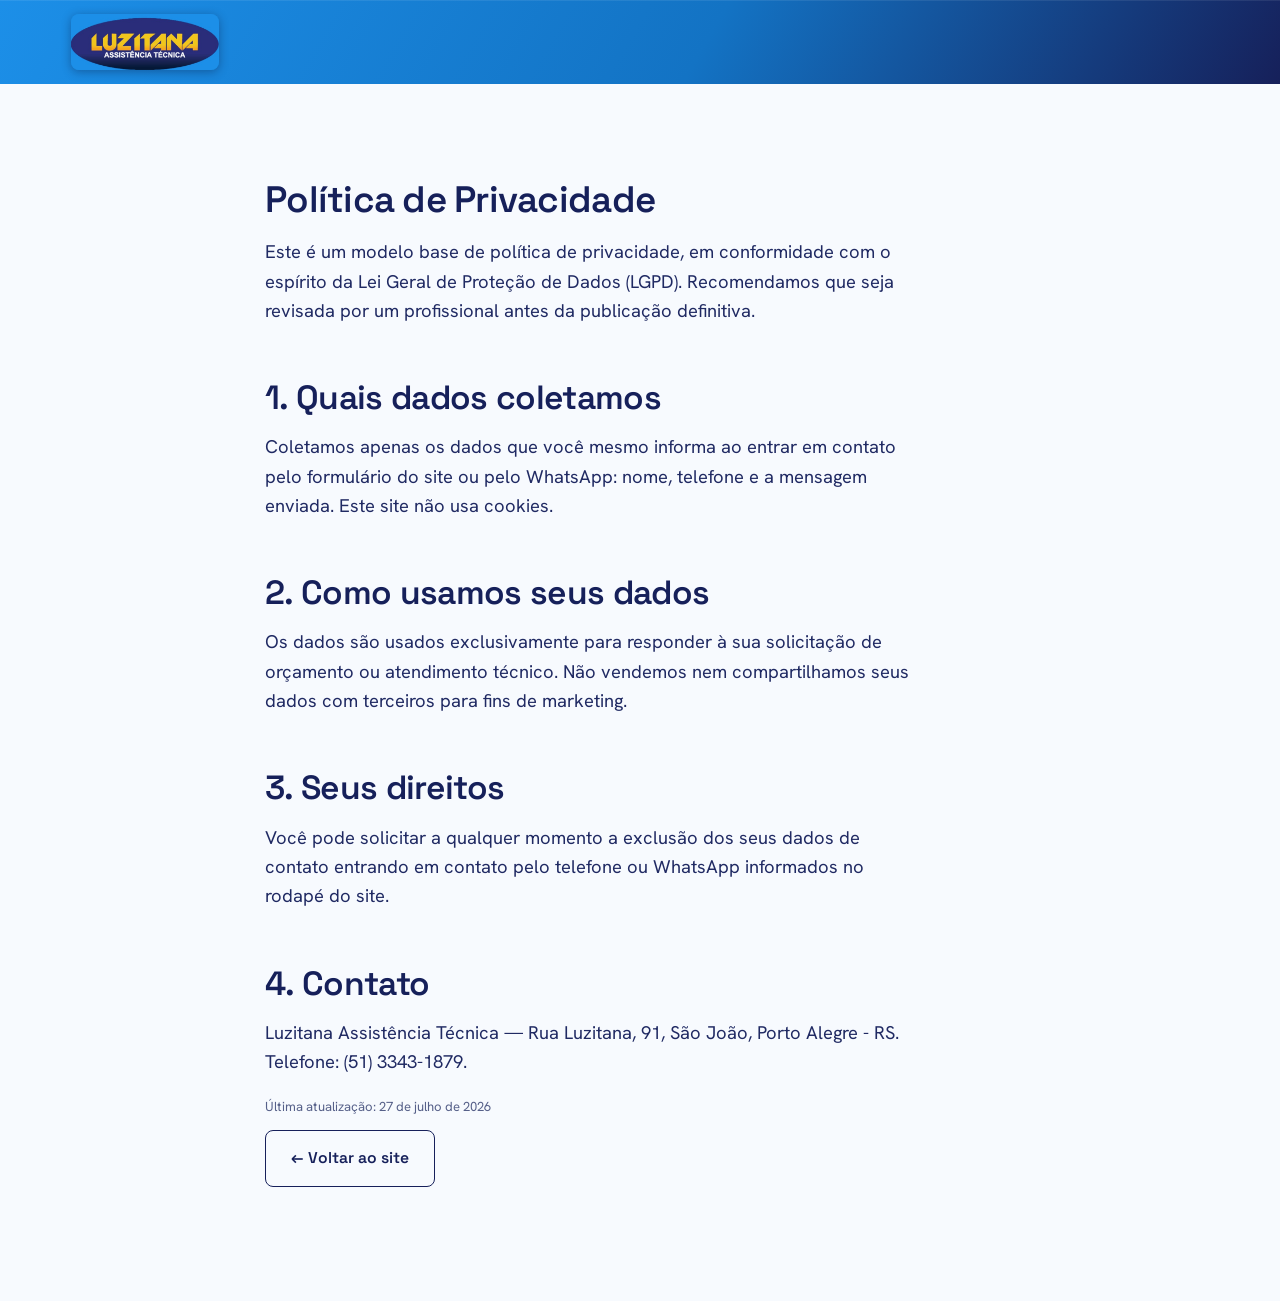
<file: politica-de-privacidade.html>
<!doctype html>
<html lang="pt-BR">
<head>
<script>document.documentElement.classList.add('js')</script>
<meta charset="UTF-8">
<meta name="viewport" content="width=device-width, initial-scale=1">
<title>Política de Privacidade | Luzitana Assistência Técnica</title>
<meta name="robots" content="noindex">
<link rel="canonical" href="https://www.luzitanaar.com.br/politica-de-privacidade.html">
<link rel="icon" href="data:image/svg+xml,%3Csvg xmlns='http://www.w3.org/2000/svg' viewBox='0 0 64 64'%3E%3Crect width='64' height='64' rx='14' fill='%231B2430'/%3E%3Ctext x='32' y='43' font-family='Arial,sans-serif' font-size='30' font-weight='700' fill='%23E0562A' text-anchor='middle'%3EL%3C/text%3E%3C/svg%3E">
<link rel="preconnect" href="https://fonts.googleapis.com">
<link rel="preconnect" href="https://fonts.gstatic.com" crossorigin>
<link rel="stylesheet" href="assets/css/styles.css">
<style>
  .legal{ padding:clamp(48px,8vw,96px) 0; max-width:75ch; margin-inline:auto; }
  .legal h2{ font-size:var(--t-2); margin-top:1.6em; }
</style>
</head>
<body>
<header class="site-header">
  <div class="container">
    <a class="logo" href="index.html">
      <img class="logo-img" src="img/logo-sm.jpg" width="560" height="212" alt="Luzitana Assistência Técnica">
    </a>
  </div>
</header>
<main class="container legal">
  <h1>Política de Privacidade</h1>
  <p class="prose">Este é um modelo base de política de privacidade, em conformidade com o espírito da Lei Geral de Proteção de Dados (LGPD). Recomendamos que seja revisada por um profissional antes da publicação definitiva.</p>

  <h2>1. Quais dados coletamos</h2>
  <p class="prose">Coletamos apenas os dados que você mesmo informa ao entrar em contato pelo formulário do site ou pelo WhatsApp: nome, telefone e a mensagem enviada. Este site não usa cookies.</p>

  <h2>2. Como usamos seus dados</h2>
  <p class="prose">Os dados são usados exclusivamente para responder à sua solicitação de orçamento ou atendimento técnico. Não vendemos nem compartilhamos seus dados com terceiros para fins de marketing.</p>

  <h2>3. Seus direitos</h2>
  <p class="prose">Você pode solicitar a qualquer momento a exclusão dos seus dados de contato entrando em contato pelo telefone ou WhatsApp informados no rodapé do site.</p>

  <h2>4. Contato</h2>
  <p class="prose">Luzitana Assistência Técnica — Rua Luzitana, 91, São João, Porto Alegre - RS. Telefone: (51) 3343-1879.</p>

  <p class="form-note">Última atualização: 27 de julho de 2026</p>

  <p><a class="btn btn-ghost" href="index.html">← Voltar ao site</a></p>
</main>
</body>
</html>
</file>
<file: assets/css/styles.css>
/* Luzitana Assistência Técnica — sistema de design
   Paleta extraída do logo da marca: azul vivo, dourado e navy.
   Base clara e azulada + faixas escuras (navy) no hero/rodapé, dourado reservado para ações.
   Tipografia: Space Grotesk (display) + Hanken Grotesk (corpo). Escala 8px. */

@import url('https://fonts.googleapis.com/css2?family=Space+Grotesk:wght@500;600;700&family=Hanken+Grotesk:ital,wght@0,400;0,500;0,600;0,700;1,400&display=swap');

:root{
  --paper: #F7FAFE;
  --paper-2: #E9F1FC;
  --surface: #FDFEFF;
  --ink: #16205A;
  --ink-soft: #202A63;
  --ink-2: #566089;
  --sky: #1C8FE8;
  --sky-deep: #1373C4;
  --off: #EAF1FC;
  --accent: #F6C21B;
  --accent-2: #DDA300;
  --accent-ink: #16205A;
  --line: rgba(22,32,90,.12);
  --line-dark: rgba(234,241,252,.16);
  --scrim-rgb: 15,22,63;

  --font-display: 'Space Grotesk', 'Hanken Grotesk', sans-serif;
  --font-body: 'Hanken Grotesk', sans-serif;

  --t-0: clamp(1.05rem, 1rem + .2vw, 1.15rem);
  --t-1: clamp(1.15rem, 1.05rem + .4vw, 1.4rem);
  --t-2: clamp(1.5rem, 1.2rem + 1.4vw, 2.1rem);
  --t-3: clamp(2rem, 1.4rem + 2.4vw, 3.2rem);
  --disp: clamp(2.3rem, 1.5rem + 3.4vw, 4.4rem);

  --header-h: 84px;
  --container: 1240px;
}

*,*::before,*::after{ box-sizing:border-box; }
html{ scroll-behavior:smooth; }
body{
  margin:0;
  background:var(--paper);
  color:var(--ink-soft);
  font-family:var(--font-body);
  font-size:var(--t-0);
  line-height:1.6;
  -webkit-font-smoothing:antialiased;
  overflow-x:hidden;
}
img{ max-width:100%; display:block; }
a{ color:inherit; }
h1,h2,h3,h4{
  font-family:var(--font-display);
  color:var(--ink);
  line-height:1.08;
  letter-spacing:-.02em;
  margin:0 0 .5em;
  font-weight:600;
  text-wrap:balance;
}
p{ margin:0 0 1em; }
.prose{ max-width:65ch; }
.container{ max-width:var(--container); margin-inline:auto; padding-inline:clamp(20px,4vw,64px); }
section{ scroll-margin-top: var(--header-h); }
.eyebrow{
  font-family:var(--font-display);
  text-transform:uppercase;
  letter-spacing:.12em;
  font-size:.78rem;
  font-weight:600;
  color:var(--ink);
  display:inline-flex;
  align-items:center;
  gap:.5em;
  margin-bottom:1em;
}
.eyebrow::before{
  content:""; width:18px; height:2px; background:var(--sky); flex:none; border-radius:2px;
}
.eyebrow.on-dark{ color:var(--accent); }
.eyebrow.on-dark::before{ background:var(--accent); }
.icon{ width:1em; height:1em; flex:none; }
.visually-hidden{
  position:absolute; width:1px; height:1px; padding:0; margin:-1px; overflow:hidden;
  clip:rect(0,0,0,0); white-space:nowrap; border:0;
}
:focus-visible{ outline:2.5px solid var(--sky-deep); outline-offset:3px; border-radius:2px; }

/* ---------- Botões ---------- */
.btn{
  display:inline-flex; align-items:center; gap:.55em;
  font-family:var(--font-display); font-weight:600; font-size:.98rem;
  padding:.95em 1.6em; border-radius:8px; border:1.5px solid transparent;
  cursor:pointer; text-decoration:none; transition:transform .25s ease, background .25s ease, border-color .25s ease, box-shadow .25s ease;
  min-height:48px;
}
.btn-primary{ background:var(--accent); color:var(--accent-ink); box-shadow:0 10px 24px -10px rgba(246,194,27,.6); }
.btn-primary:hover{ background:var(--accent-2); transform:translateY(-2px); }
.btn-ghost{ background:transparent; border-color:currentColor; color:var(--ink); }
.btn-ghost:hover{ background:rgba(22,32,90,.06); }
.btn-ghost.on-dark{ color:var(--off); border-color:rgba(234,241,252,.4); }
.btn-ghost.on-dark:hover{ background:rgba(255,255,255,.08); }
.btn-block{ width:100%; justify-content:center; }

/* ---------- Header ---------- */
.site-header{
  position:sticky; top:0; z-index:90; height:var(--header-h);
  display:flex; align-items:center;
  background:linear-gradient(120deg, var(--sky) 0%, var(--sky-deep) 55%, var(--ink) 100%);
  box-shadow:0 1px 0 rgba(255,255,255,.08) inset;
  transition:box-shadow .3s ease;
}
.site-header.scrolled{ box-shadow:0 8px 24px rgba(15,22,63,.28); }
.site-header .container{ display:flex; align-items:center; justify-content:space-between; gap:24px; width:100%; }
.logo{ display:flex; align-items:center; text-decoration:none; min-width:0; }
.logo-img{ height:56px; width:auto; border-radius:8px; flex:none; display:block; box-shadow:0 2px 10px rgba(9,15,45,.35); }

.main-nav{ display:flex; align-items:center; gap:clamp(14px,1.8vw,30px); }
.main-nav a{
  font-size:.95rem; font-weight:500; text-decoration:none; color:var(--off);
  position:relative; padding:.3em 0;
}
.main-nav a::after{
  content:""; position:absolute; left:0; right:100%; bottom:-2px; height:2px; background:var(--accent);
  transition:right .25s ease;
}
.main-nav a:hover::after, .main-nav a[aria-current="true"]::after{ right:0; }
.main-nav a[aria-current="true"]{ color:#fff; }

.header-actions{ display:flex; align-items:center; gap:14px; flex:none; }
.header-phone{ display:flex; align-items:center; gap:.5em; font-weight:600; font-size:.92rem; text-decoration:none; white-space:nowrap; color:var(--off); }
.header-phone .icon{ color:var(--accent); }

.hamburger{
  display:none; width:46px; height:46px; border-radius:8px; border:1.5px solid rgba(234,241,252,.4);
  background:rgba(255,255,255,.08); align-items:center; justify-content:center; cursor:pointer; flex:none;
}
.hamburger .icon{ width:22px; height:22px; color:#fff; }
.hamburger .icon-close{ display:none; }
.hamburger[aria-expanded="true"] .icon-open{ display:none; }
.hamburger[aria-expanded="true"] .icon-close{ display:block; }

@media (max-width:960px){
  .main-nav{
    position:fixed; inset:var(--header-h) 0 0 0;
    background:linear-gradient(165deg, var(--sky) 0%, var(--sky-deep) 40%, var(--ink) 100%);
    flex-direction:column; align-items:flex-start; padding:32px clamp(20px,6vw,48px);
    gap:6px; transform:translateY(-8px); opacity:0; pointer-events:none; visibility:hidden;
    transition:opacity .25s ease, transform .25s ease; overflow-y:auto;
  }
  .main-nav.open{ opacity:1; transform:none; pointer-events:auto; visibility:visible; }
  .main-nav a{ font-size:1.3rem; padding:.5em 0; width:100%; border-bottom:1px solid rgba(234,241,252,.2); color:#fff; }
  .main-nav .btn{ margin-top:16px; }
  .header-phone{ display:none; }
  .hamburger{ display:flex; }
}
@media (max-width:480px){
  .logo-img{ height:42px; }
}
body.nav-open{ overflow:hidden; }

/* ---------- Hero ---------- */
.hero{
  position:relative; min-height:min(92vh,880px); display:flex; align-items:flex-end;
  color:var(--off); overflow:hidden; isolation:isolate;
}
.hero-media{ position:absolute; inset:0; z-index:-3; }
.hero-media img{ width:100%; height:100%; object-fit:cover; object-position:50% 34%; }
@media (max-width:1000px){ .hero-media img{ object-position:50% 30%; } }
@media (max-width:640px){ .hero-media img{ object-position:50% 26%; } }
.hero-scrim{
  position:absolute; inset:0; z-index:-2;
  background:
    linear-gradient(0deg, rgba(var(--scrim-rgb),.95) 0%, rgba(var(--scrim-rgb),.74) 38%, rgba(var(--scrim-rgb),.36) 68%, rgba(var(--scrim-rgb),.3) 100%),
    linear-gradient(100deg, rgba(var(--scrim-rgb),.6) 0%, rgba(var(--scrim-rgb),.08) 55%);
}
.hero-motif{
  position:absolute; z-index:-1; top:-8%; right:-6%; width:min(52vw,620px); aspect-ratio:1;
  opacity:.14; pointer-events:none;
}
.hero-content{ padding:clamp(120px,20vh,180px) 0 clamp(48px,7vw,80px); max-width:820px; }
.hero h1{ color:#fff; font-size:var(--disp); letter-spacing:-.025em; margin-bottom:.4em; }
.hero .lede{ font-size:var(--t-1); color:var(--off); max-width:52ch; margin-bottom:1.8em; }
.hero-ctas{ display:flex; flex-wrap:wrap; gap:14px; }

/* ---------- Barra de confiança ---------- */
.trust-bar{ background:var(--surface); border-bottom:1px solid var(--line); }
.trust-bar .container{
  display:grid; grid-template-columns:repeat(4,1fr); gap:0;
}
.trust-item{
  display:flex; align-items:center; gap:14px; padding:26px 20px;
  border-right:1px solid var(--line);
}
.trust-item:last-child{ border-right:none; }
.trust-item .icon{ width:26px; height:26px; color:var(--sky-deep); flex:none; }
.trust-item strong{ display:block; font-family:var(--font-display); font-size:.95rem; color:var(--ink); }
.trust-item span{ font-size:.85rem; color:var(--ink-2); }
@media (max-width:1000px){
  .trust-bar .container{ grid-template-columns:repeat(2,1fr); }
  .trust-item{ border-right:none; border-bottom:1px solid var(--line); }
}
@media (max-width:560px){ .trust-bar .container{ grid-template-columns:1fr; } }

/* ---------- Seções genéricas ---------- */
.section{ padding:clamp(64px,9vw,152px) 0; }
.section-alt{ background:var(--paper-2); }
.section-head{ max-width:640px; margin-bottom:clamp(32px,5vw,56px); }
.section-head h2{ font-size:var(--t-3); }
.section-head .lede{ color:var(--ink-2); font-size:var(--t-1); }

/* ---------- Serviços — bento ---------- */
.services-grid{
  display:grid;
  grid-template-columns:repeat(3,1fr);
  grid-template-areas:
    "lavanderia lavanderia geladeira"
    "lavanderia lavanderia purificador";
  gap:20px;
}
.svc{ position:relative; border-radius:14px; overflow:hidden; }
.svc-lavanderia{ grid-area:lavanderia; }
.svc-geladeira{ grid-area:geladeira; }
.svc-purificador{ grid-area:purificador; }

.svc-photo{ min-height:220px; height:100%; color:#fff; }
.svc-lavanderia.svc-photo{ min-height:460px; }
.svc-photo .svc-media{ position:absolute; inset:0; z-index:-2; }
.svc-photo .svc-media img{ width:100%; height:100%; object-fit:cover; transition:transform .6s ease; }
.svc:hover .svc-media img{ transform:scale(1.05); }
.svc-photo .svc-scrim{
  position:absolute; inset:0; z-index:-1;
  background:linear-gradient(0deg, rgba(var(--scrim-rgb),.92) 0%, rgba(var(--scrim-rgb),.48) 45%, rgba(var(--scrim-rgb),.06) 80%);
}
.svc-photo .svc-body{ position:relative; padding:clamp(20px,3vw,32px); display:flex; flex-direction:column; justify-content:flex-end; height:100%; min-height:inherit; }
.svc-photo h3{ color:#fff; font-size:var(--t-2); margin-bottom:.3em; }
.svc-photo p{ color:var(--off); font-size:.95rem; margin-bottom:0; max-width:40ch; }
.svc-cta{
  display:inline-flex; align-items:center; gap:.5em; align-self:flex-start; margin-top:16px;
  font-family:var(--font-display); font-weight:600; font-size:.85rem;
  padding:.6em 1.2em; border-radius:999px; background:var(--accent); color:var(--accent-ink);
  text-decoration:none; transition:background .2s ease, transform .2s ease;
}
.svc-cta:hover{ background:var(--accent-2); transform:translateY(-1px); }
.svc-cta .icon{ width:14px; height:14px; flex:none; }

@media (max-width:1000px) and (min-width:641px){
  .services-grid{
    grid-template-columns:repeat(2,1fr);
    grid-template-areas:
      "lavanderia lavanderia"
      "geladeira purificador";
  }
  .svc-lavanderia.svc-photo{ min-height:340px; }
}
@media (max-width:640px){
  .services-grid{
    grid-template-columns:1fr; grid-template-areas:
      "lavanderia" "geladeira" "purificador";
  }
  .svc-lavanderia.svc-photo, .svc-photo{ min-height:280px; }
}

/* ---------- Como funciona ---------- */
.steps{ display:grid; grid-template-columns:repeat(3,1fr); gap:32px; counter-reset:step; }
.step{ position:relative; padding-top:8px; }
.step-num{
  font-family:var(--font-display); font-weight:700; font-size:2.6rem; color:var(--sky-deep);
  line-height:1; margin-bottom:.4em; display:block;
}
.step h3{ font-size:1.25rem; }
.step p{ color:var(--ink-2); margin-bottom:0; }
@media (max-width:760px){ .steps{ grid-template-columns:1fr; gap:40px; } }

/* ---------- Sobre ---------- */
.about-grid{ display:grid; grid-template-columns:5fr 7fr; gap:clamp(32px,5vw,72px); align-items:center; }
.about-media{ position:relative; border-radius:16px; overflow:hidden; aspect-ratio:4/5; }
.about-media img{ width:100%; height:100%; object-fit:cover; }
.about-text h2{ font-size:var(--t-3); }
.diffs{ list-style:none; margin:1.6em 0 0; padding:0; display:grid; gap:14px; }
.diffs li{ display:flex; gap:12px; align-items:flex-start; font-size:.98rem; }
.diffs .icon{ width:20px; height:20px; color:var(--sky-deep); flex:none; margin-top:.2em; }
@media (max-width:860px){ .about-grid{ grid-template-columns:1fr; } .about-media{ aspect-ratio:16/10; } }

/* ---------- História ---------- */
.historia-grid{ display:grid; grid-template-columns:1fr 1.3fr; gap:clamp(28px,5vw,64px); align-items:start; }
.historia-media{ border-radius:16px; overflow:hidden; position:sticky; top:calc(var(--header-h) + 24px); border:1px solid var(--line); }
.historia-media img{ width:100%; height:auto; display:block; }
.historia-facts{ display:grid; grid-template-columns:repeat(3,1fr); gap:28px 32px; }
.historia-fact h3{ font-size:1.1rem; margin-bottom:.5em; position:relative; padding-left:18px; }
.historia-fact h3::before{ content:""; position:absolute; left:0; top:.4em; width:8px; height:8px; border-radius:50%; background:var(--accent); }
.historia-fact p{ color:var(--ink-2); font-size:.94rem; margin-bottom:0; }
@media (max-width:860px){
  .historia-grid{ grid-template-columns:1fr; }
  .historia-media{ position:static; }
}
@media (max-width:700px){
  .historia-facts{ grid-template-columns:1fr; }
}

/* ---------- Contato ---------- */
.contact-grid{ display:grid; grid-template-columns:1fr 1fr; gap:clamp(32px,5vw,64px); align-items:start; }
.contact-info{ display:flex; flex-direction:column; gap:22px; }
.info-row{ display:flex; gap:14px; align-items:flex-start; }
.info-row .icon{ width:22px; height:22px; color:var(--sky-deep); flex:none; margin-top:.15em; }
.info-row strong{ display:block; font-family:var(--font-display); font-size:1rem; color:var(--ink); }
.info-row span, .info-row a{ color:var(--ink-2); text-decoration:none; font-size:.95rem; }
.info-row a:hover{ color:var(--sky-deep); }
.map-wrap{ position:relative; aspect-ratio:4/3; border-radius:14px; overflow:hidden; background:var(--paper-2); margin-top:8px; border:1px solid var(--line); }
.map-wrap iframe{ position:absolute; inset:0; width:100%; height:100%; border:0; }

.form-card{ background:var(--surface); border:1px solid var(--line); border-radius:16px; padding:clamp(24px,3vw,36px); }
.field{ margin-bottom:18px; }
.field label{ display:block; font-size:.88rem; font-weight:600; color:var(--ink); margin-bottom:.4em; }
.field .req{ color:var(--sky-deep); }
.field input, .field textarea{
  width:100%; font:inherit; padding:.85em 1em; border-radius:8px; border:1.5px solid var(--line);
  background:#fff; color:var(--ink); transition:border-color .2s ease, box-shadow .2s ease;
}
.field input:focus, .field textarea:focus{ outline:none; border-color:var(--sky-deep); box-shadow:0 0 0 4px rgba(28,143,232,.15); }
.field textarea{ min-height:120px; resize:vertical; }
.field .error-msg{ display:none; color:#C4432E; font-size:.82rem; margin-top:.4em; }
.field.invalid input, .field.invalid textarea{ border-color:#C4432E; }
.field.invalid .error-msg{ display:block; }
.form-note{ font-size:.82rem; color:var(--ink-2); margin-top:14px; }
.form-status{ margin-top:14px; font-size:.9rem; font-weight:600; }
.form-status[data-state="ok"]{ color:#227A4E; }

@media (max-width:860px){ .contact-grid{ grid-template-columns:1fr; } }

/* ---------- CTA final ---------- */
.cta-band{
  position:relative; background:var(--ink); color:var(--off); text-align:center;
  padding:clamp(64px,9vw,120px) 0; overflow:hidden; isolation:isolate;
}
.cta-band::before{
  content:""; position:absolute; inset:-20%; z-index:-2;
  background:linear-gradient(180deg, rgba(var(--scrim-rgb),.92), rgba(var(--scrim-rgb),.78) 50%, rgba(var(--scrim-rgb),.96));
}
.cta-band::after{
  content:""; position:absolute; inset:-20%; z-index:-1;
  background:radial-gradient(circle at 30% 20%, rgba(28,143,232,.32), transparent 55%),
             radial-gradient(circle at 80% 80%, rgba(246,194,27,.18), transparent 50%);
}
.cta-band h2{ color:#fff; font-size:var(--t-3); max-width:18ch; margin-inline:auto; }
.cta-band .lede{ color:var(--off); max-width:52ch; margin-inline:auto; font-size:var(--t-1); }
.cta-band .hero-ctas{ justify-content:center; margin-top:1.6em; }

/* ---------- Footer ---------- */
.site-footer{ background:var(--ink); color:var(--off); padding:clamp(56px,7vw,88px) 0 28px; }
.footer-grid{ display:grid; grid-template-columns:1.4fr 1fr 1fr; gap:40px; padding-bottom:40px; border-bottom:1px solid var(--line-dark); }
.footer-logo{ height:72px; }
.footer-brand p{ color:#B7C2DC; font-size:.92rem; margin-top:14px; max-width:34ch; }
.footer-col h4{ font-family:var(--font-display); font-size:.9rem; text-transform:uppercase; letter-spacing:.08em; color:var(--off); margin-bottom:1em; }
.footer-col ul{ list-style:none; margin:0; padding:0; display:grid; gap:10px; }
.footer-col a{ text-decoration:none; color:#B7C2DC; font-size:.92rem; }
.footer-col a:hover{ color:#fff; }
.footer-col address{ font-style:normal; color:#B7C2DC; font-size:.92rem; line-height:1.7; }
.footer-bottom{ display:flex; flex-wrap:wrap; justify-content:space-between; gap:12px; padding-top:22px; font-size:.82rem; color:#8A97BC; }
.footer-bottom a{ text-decoration:underline; color:#8A97BC; }
@media (max-width:760px){ .footer-grid{ grid-template-columns:1fr; gap:32px; } }

/* ---------- WhatsApp flutuante ---------- */
.wa-float{
  position:fixed; right:1.25rem; bottom:1.25rem; width:58px; height:58px; border-radius:50%;
  background:#25D366; display:grid; place-items:center; color:#fff; z-index:60;
  box-shadow:0 8px 24px rgba(0,0,0,.25); text-decoration:none;
}
.wa-float .icon{ width:28px; height:28px; }
@media (prefers-reduced-motion:no-preference){
  .wa-float{ animation:wa-pulse 2.6s ease-out infinite; }
}
@keyframes wa-pulse{ 0%{ box-shadow:0 0 0 0 rgba(37,211,102,.55),0 8px 24px rgba(0,0,0,.25);} 100%{ box-shadow:0 0 0 18px rgba(37,211,102,0),0 8px 24px rgba(0,0,0,.25);} }

/* ---------- Reveal (Tier 0 + Tier 2) ---------- */
.reveal{ opacity:1; transform:none; }
.js .reveal{ opacity:0; transform:translateY(28px); transition:opacity .7s ease, transform .7s ease; }
.js .reveal.is-visible{ opacity:1; transform:none; }

@media (prefers-reduced-motion:reduce){
  *,*::before,*::after{
    animation-duration:.01ms !important; animation-iteration-count:1 !important;
    transition-duration:.01ms !important; scroll-behavior:auto !important;
  }
  .js .reveal{ opacity:1; transform:none; }
  .wa-float{ animation:none; }
}

/* ---------- Utilidades ---------- */
.skip-link{
  position:fixed; top:-100px; left:12px; z-index:100; background:var(--ink); color:#fff;
  padding:.8em 1.2em; border-radius:6px; text-decoration:none; transition:top .2s ease;
}
.skip-link:focus{ top:12px; }

/* ---------- Tablet: ajustes finos de container ---------- */
@media (max-width:1080px){
  :root{ --header-h:76px; }
}
</file>
